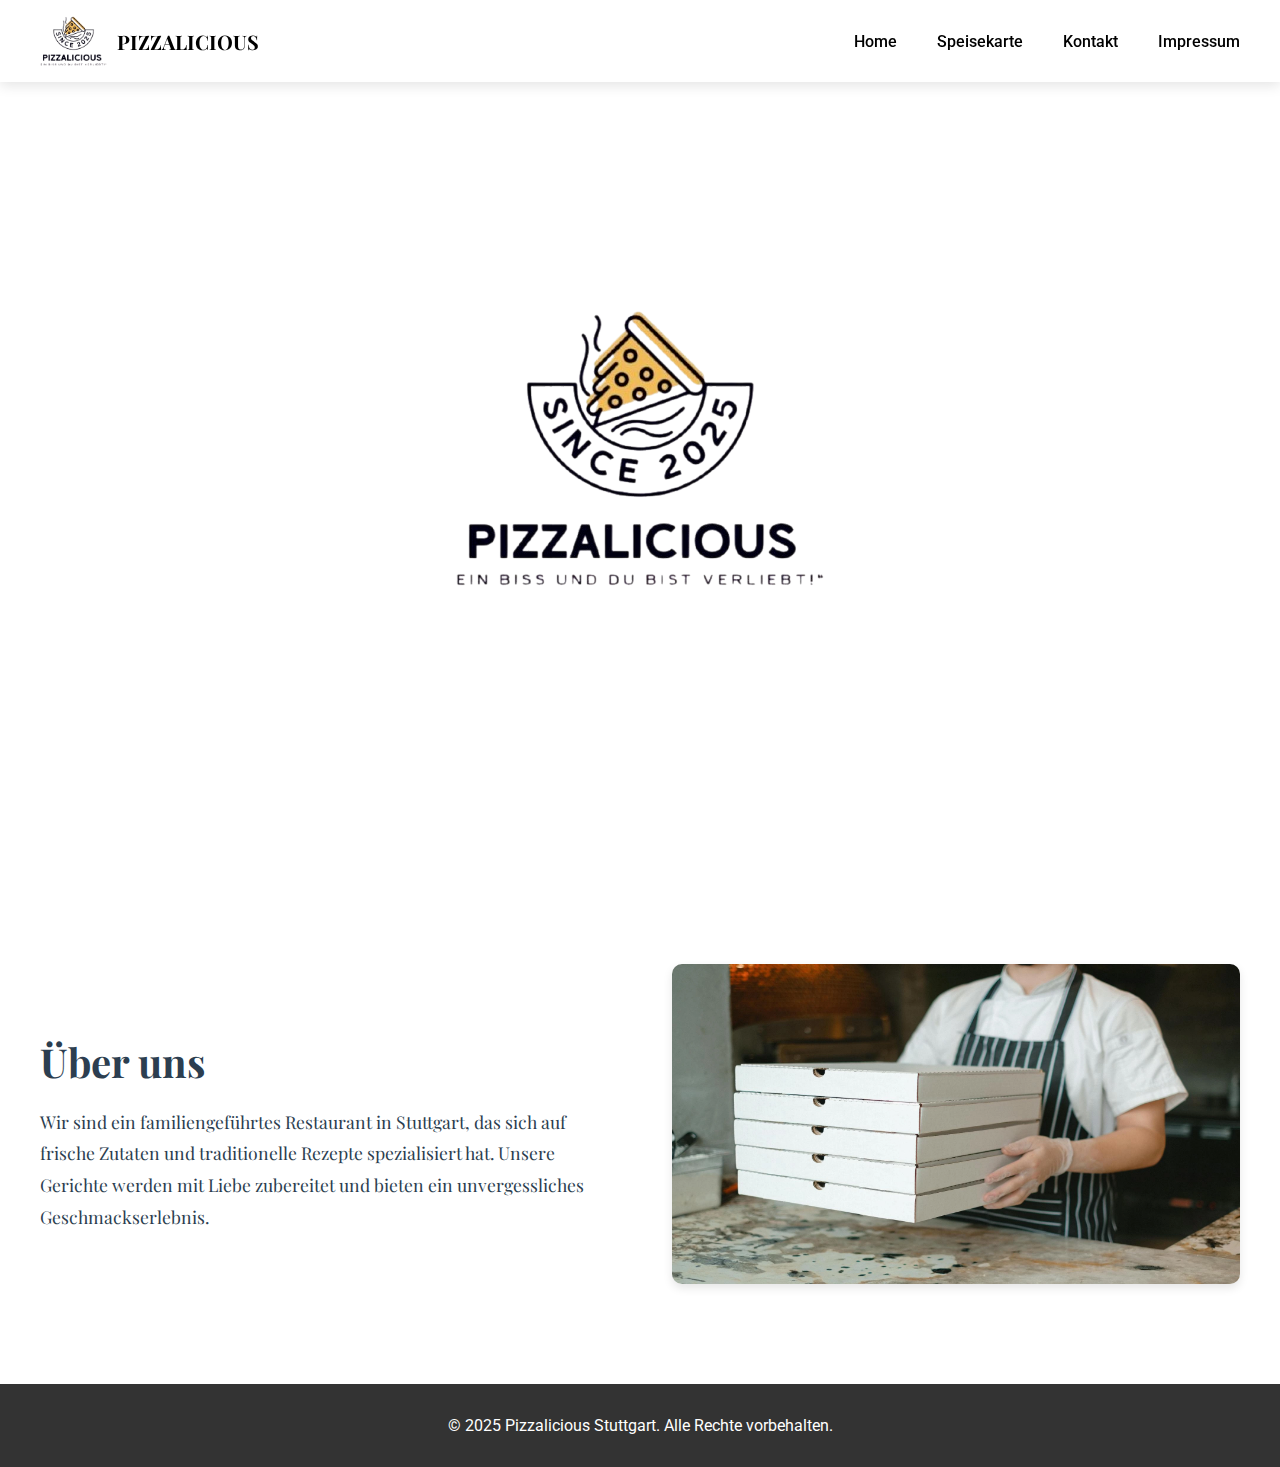
<file: index.html>
<!DOCTYPE html>
<html lang="de">
<head>
  <meta charset="UTF-8">
  <meta name="viewport" content="width=device-width, initial-scale=1.0">
  <meta name="description" content="Pizzalicious - Ihre Pizzeria in Stuttgart mit frischen Zutaten und traditionellen Rezepten. Bestellen Sie jetzt online!">
  <meta name="keywords" content="Pizzeria Stuttgart, Pizza bestellen Stuttgart, italienisches Restaurant Stuttgart, Pizzalicious">
  <meta name="robots" content="index, follow">
  <meta name="author" content="Pizzalicious">
  <title>Pizzalicious - Pizzeria in Stuttgart</title>
  <link rel="stylesheet" href="styles.css">
  <link rel="preload" href="pizza.webp" as="image">
  <link href="https://fonts.googleapis.com/css2?family=Playfair+Display:wght@400;700&family=Roboto:wght@300;400;500&display=swap" rel="stylesheet">
</head>
<body data-page="index">
<!-- Ladeanimation -->
<div id="loading-animation">
  <div class="loading-content">
    <img src="logo.png" alt="Pizzalicious Logo" loading="eager" class="nav-logo-animation">
  </div>
</div>
  <header>
    <nav>
      <div class="logo-container">
        <img src="logo.png" alt="Pizzalicious Logo" loading="eager" class="nav-logo">
        <div class="logo">PIZZALICIOUS</div>
      </div>
      <ul class="nav-links">
        <li><a href="index.html">Home</a></li>
        <li><a href="speisekarte.html">Speisekarte</a></li>
        <li><a href="kontakt.html">Kontakt</a></li>
        <li><a href="impressum.html">Impressum</a></li>
      </ul>
      <div class="burger" aria-label="Menü öffnen/schließen" role="button">
        <div class="line1"></div>
        <div class="line2"></div>
        <div class="line3"></div>
      </div>
    </nav>
  </header>

  <main>
    <section class="hero-base hero">
      <div class="hero-content">
        <h1>Herzlich Willkommen bei Pizzalicious in Stuttgart</h1>
        <span class="btn" data-glf-cuid="6b4a1268-bc5e-4cca-bccf-26b9a8309349" data-glf-ruid="03612477-8aed-4778-b296-d183eeb8cb35">MENÜ ansehen & bestellen</span>
        <script src="https://www.fbgcdn.com/embedder/js/ewm2.js" defer async></script>
      </div>
    </section>

    <section class="about">
      <div class="about-container">
        <div class="about-text">
          <h2>Über uns</h2>
          <p>Wir sind ein familiengeführtes Restaurant in Stuttgart, das sich auf frische Zutaten und traditionelle Rezepte spezialisiert hat. Unsere Gerichte werden mit Liebe zubereitet und bieten ein unvergessliches Geschmackserlebnis.</p>
        </div>
        <div class="about-image">
          <img src="about.webp" alt="Unser Restaurant Pizzalicious in Stuttgart" loading="eager">
        </div>
      </div>
    </section>
  </main>

  <footer>
    <p>&copy; 2025 Pizzalicious Stuttgart. Alle Rechte vorbehalten.</p>
  </footer>

  <script src="script.js"></script>
  <script type="application/ld+json">
  {
    "@context": "https://schema.org",
    "@type": "Restaurant",
    "name": "Pizzalicious",
    "address": {
      "@type": "PostalAddress",
      "streetAddress": "Musterstraße 123",
      "addressLocality": "Stuttgart",
      "postalCode": "12345",
      "addressCountry": "DE"
    },
    "telephone": "+491234567890",
    "url": "https://www.pizzalicious.de",
    "openingHours": [
      "Mo-Fr 12:00-22:00",
      "Sa-Su 10:00-23:00"
    ],
    "servesCuisine": "Italienisch",
    "priceRange": "€€"
  }
  </script>
</body>
</html>
</file>
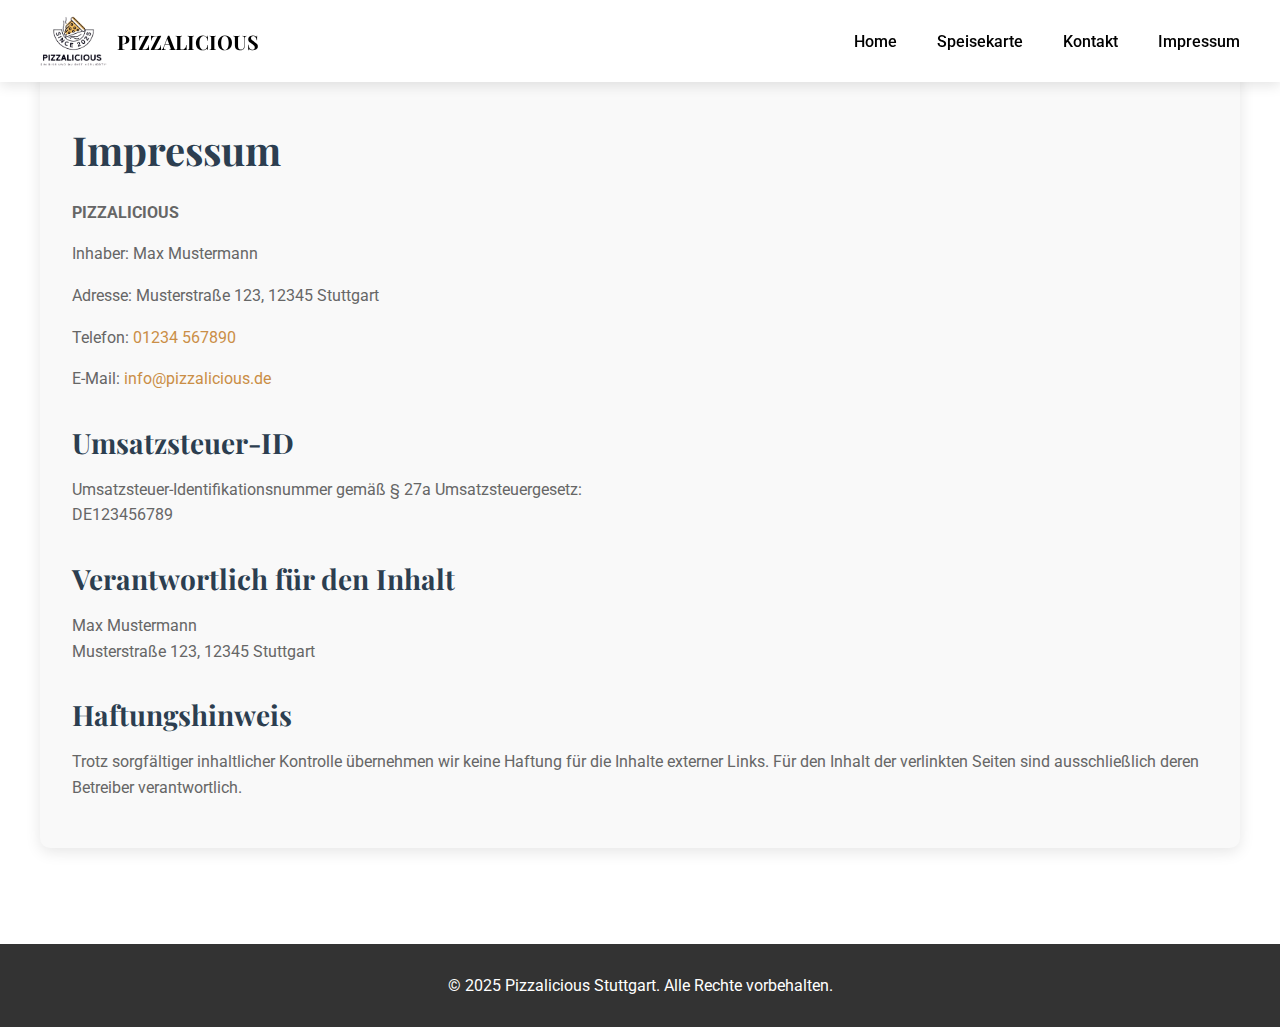
<file: impressum.html>
<!DOCTYPE html>
<html lang="de">
<head>
  <meta charset="UTF-8">
  <meta name="viewport" content="width=device-width, initial-scale=1.0">
  <meta name="description" content="Impressum von Pizzalicious - Ihre Pizzeria in Stuttgart.">
  <meta name="keywords" content="Pizzeria Stuttgart, Impressum Pizzalicious, Kontakt Stuttgart">
  <meta name="robots" content="index, follow">
  <meta name="author" content="Pizzalicious">
  <title>Pizzalicious - Impressum | Pizzeria Stuttgart</title>
  <link rel="stylesheet" href="styles.css">
  <link href="https://fonts.googleapis.com/css2?family=Playfair+Display:wght@400;700&family=Roboto:wght@300;400;500&display=swap" rel="stylesheet">
</head>
<body>
  <header>
    <nav>
      <div class="logo-container">
        <img src="logo.png" alt="Pizzalicious Logo" loading="eager" class="nav-logo">
        <div class="logo">PIZZALICIOUS</div>
      </div>
      <ul class="nav-links">
        <li><a href="index.html">Home</a></li>
        <li><a href="speisekarte.html">Speisekarte</a></li>
        <li><a href="kontakt.html">Kontakt</a></li>
        <li><a href="impressum.html">Impressum</a></li>
      </ul>
      <div class="burger" aria-label="Menü öffnen/schließen" role="button">
        <div class="line1"></div>
        <div class="line2"></div>
        <div class="line3"></div>
      </div>
    </nav>
  </header>

  <main>
    <section class="impressum">
      <div class="impressum-container">
        <h1>Impressum</h1>
        <p><strong>PIZZALICIOUS</strong></p>
        <p>Inhaber: Max Mustermann</p>
        <p>Adresse: Musterstraße 123, 12345 Stuttgart</p>
        <p>Telefon: <a href="tel:+491234567890">01234 567890</a></p>
        <p>E-Mail: <a href="mailto:info@pizzalicious.de">info@pizzalicious.de</a></p>

        <h2>Umsatzsteuer-ID</h2>
        <p>Umsatzsteuer-Identifikationsnummer gemäß § 27a Umsatzsteuergesetz:<br>DE123456789</p>

        <h2>Verantwortlich für den Inhalt</h2>
        <p>Max Mustermann<br>Musterstraße 123, 12345 Stuttgart</p>

        <h2>Haftungshinweis</h2>
        <p>Trotz sorgfältiger inhaltlicher Kontrolle übernehmen wir keine Haftung für die Inhalte externer Links. Für den Inhalt der verlinkten Seiten sind ausschließlich deren Betreiber verantwortlich.</p>
      </div>
    </section>
  </main>

  <footer>
    <p>&copy; 2025 Pizzalicious Stuttgart. Alle Rechte vorbehalten.</p>
  </footer>

  <script src="script.js"></script>
</body>
</html>
</file>
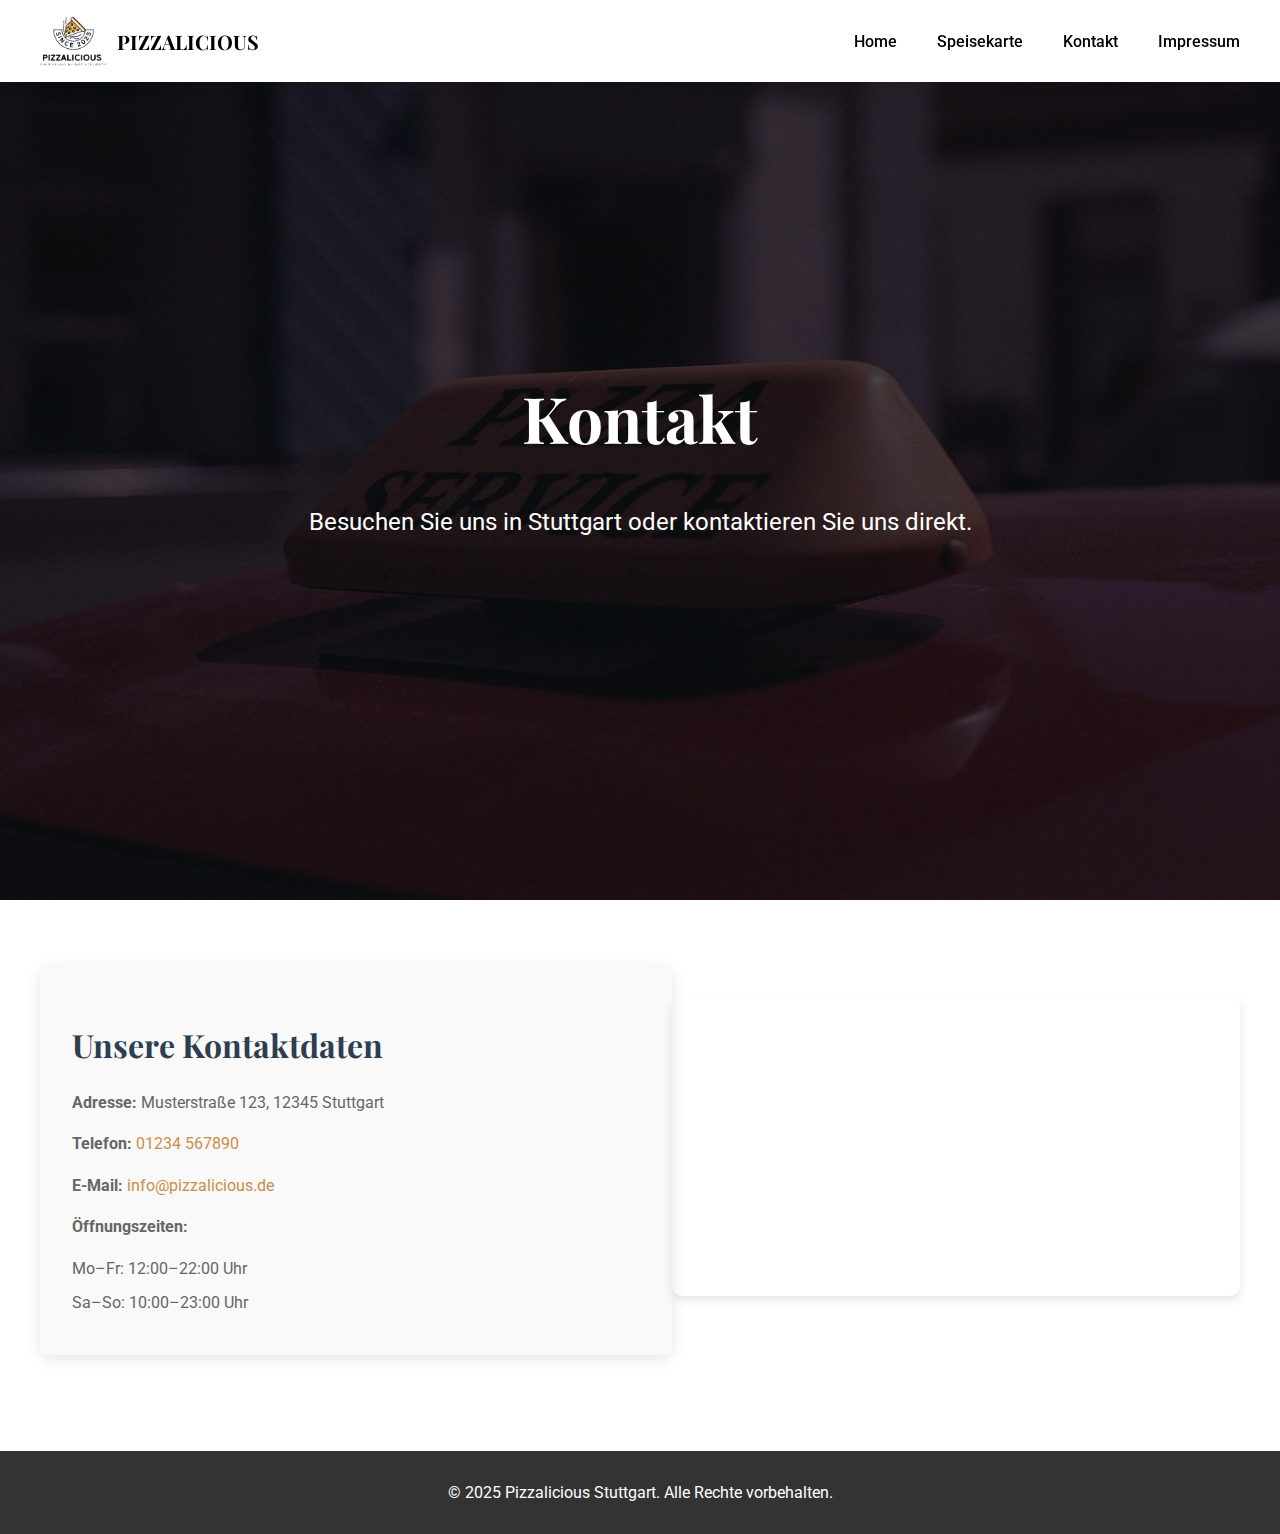
<file: kontakt.html>
<!DOCTYPE html>
<html lang="de">
<head>
  <meta charset="UTF-8">
  <meta name="viewport" content="width=device-width, initial-scale=1.0">
  <meta name="description" content="Kontaktieren Sie Pizzalicious in Stuttgart - besuchen Sie uns in der Musterstraße 123!">
  <meta name="keywords" content="Pizzeria Stuttgart, Kontakt Pizzalicious, Restaurant Stuttgart">
  <meta name="robots" content="index, follow">
  <meta name="author" content="Pizzalicious">
  <title>Pizzalicious - Kontakt | Pizzeria Stuttgart</title>
  <link rel="stylesheet" href="styles.css">
  <link href="https://fonts.googleapis.com/css2?family=Playfair+Display:wght@400;700&family=Roboto:wght@300;400;500&display=swap" rel="stylesheet">
</head>
<body>
  <header>
    <nav>
      <div class="logo-container">
        <img src="logo.png" alt="Pizzalicious Logo" loading="eager" class="nav-logo">
        <div class="logo">PIZZALICIOUS</div>
      </div>
      <ul class="nav-links">
        <li><a href="index.html">Home</a></li>
        <li><a href="speisekarte.html">Speisekarte</a></li>
        <li><a href="kontakt.html">Kontakt</a></li>
        <li><a href="impressum.html">Impressum</a></li>
      </ul>
      <div class="burger" aria-label="Menü öffnen/schließen" role="button">
        <div class="line1"></div>
        <div class="line2"></div>
        <div class="line3"></div>
      </div>
    </nav>
  </header>

  <main>
    <section class="hero-base contact-hero">
      <div class="hero-content">
        <h1>Kontakt</h1>
        <p>Besuchen Sie uns in Stuttgart oder kontaktieren Sie uns direkt.</p>
      </div>
    </section>

    <section class="contact">
      <div class="contact-container">
        <div class="contact-info">
          <h2>Unsere Kontaktdaten</h2>
          <p><strong>Adresse:</strong> Musterstraße 123, 12345 Stuttgart</p>
          <p><strong>Telefon:</strong> <a href="tel:+491234567890">01234 567890</a></p>
          <p><strong>E-Mail:</strong> <a href="mailto:info@pizzalicious.de">info@pizzalicious.de</a></p>
          <p><strong>Öffnungszeiten:</strong></p>
          <ul>
            <li>Mo–Fr: 12:00–22:00 Uhr</li>
            <li>Sa–So: 10:00–23:00 Uhr</li>
          </ul>
        </div>

        <div class="map-container">
          <iframe 
            src="https://www.google.com/maps/embed?pb=!1m18!1m12!1m3!1d2625.372891987654!2d9.182930615614784!3d48.77512597927988!2m3!1f0!2f0!3f0!3m2!1i1024!2i768!4f13.1!3m3!1m2!1s0x0%3A0x0!2zNDjCsDQ2JzMwLjUiTiA5wrAxMScwMi4yIkU!5e0!3m2!1sde!2sde!4v1742098557958!5m2!1sde!2sde"
            width="600"
            height="450"
            style="border:0;"
            allowfullscreen=""
            loading="lazy"
            referrerpolicy="no-referrer-when-downgrade">
          </iframe>
        </div>
      </div>
    </section>
  </main>

  <footer>
    <p>&copy; 2025 Pizzalicious Stuttgart. Alle Rechte vorbehalten.</p>
  </footer>

  <script src="script.js"></script>
</body>
</html>
</file>
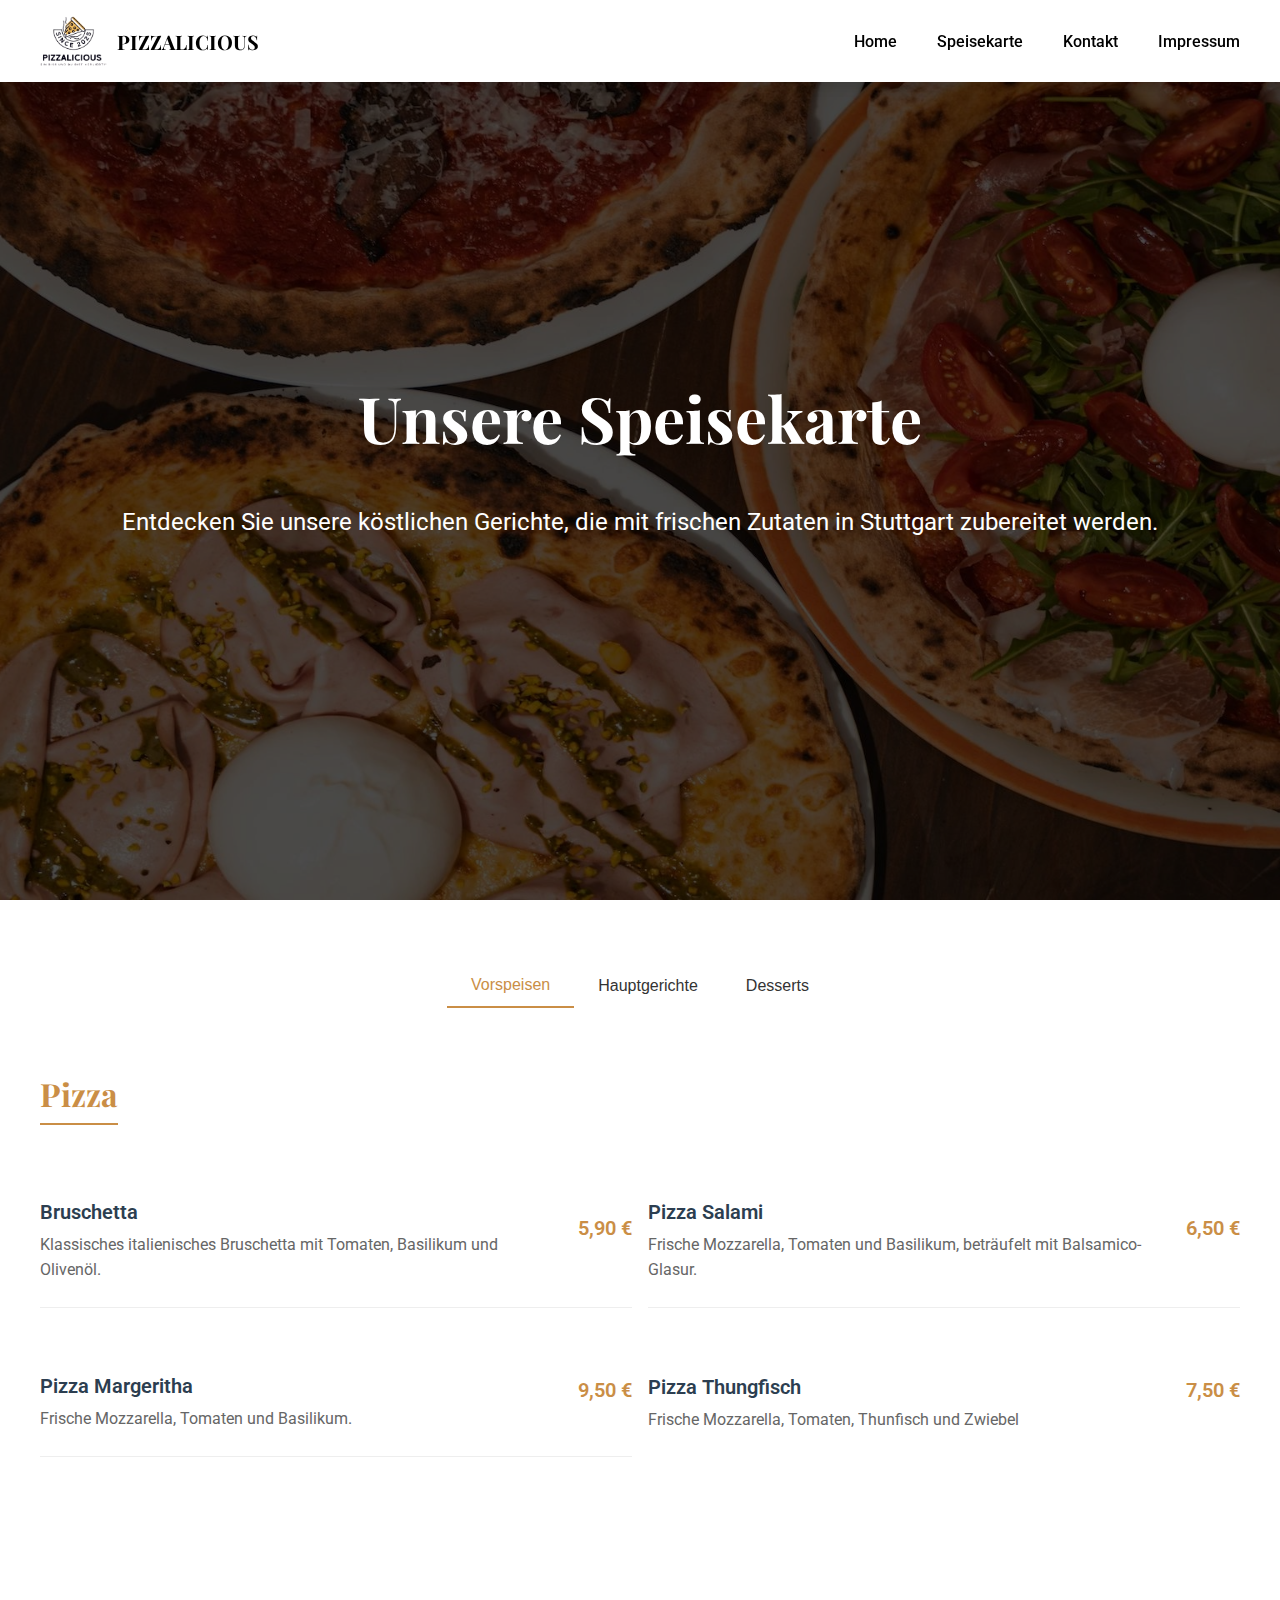
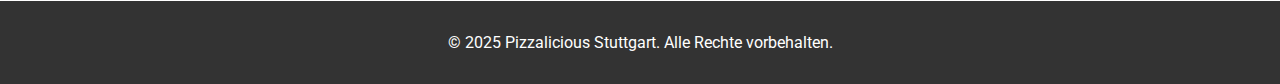
<file: speisekarte.html>
<!DOCTYPE html>
<html lang="de">
<head>
  <meta charset="UTF-8">
  <meta name="viewport" content="width=device-width, initial-scale=1.0">
  <meta name="description" content="Entdecken Sie die Speisekarte von Pizzalicious in Stuttgart - frische Pizza, Pasta und mehr!">
  <meta name="keywords" content="Speisekarte Stuttgart, Pizzeria Stuttgart, Pizza bestellen">
  <meta name="robots" content="index, follow">
  <meta name="author" content="Pizzalicious">
  <title>Pizzalicious - Speisekarte | Pizzeria Stuttgart</title>
  <link rel="stylesheet" href="styles.css">
  <link rel="preload" href="speisekarte.webp" as="image">
  <link href="https://fonts.googleapis.com/css2?family=Playfair+Display:wght@400;700&family=Roboto:wght@300;400;500&display=swap" rel="stylesheet">
</head>
<body data-page="speisekarte">
  <header>
    <nav>
      <div class="logo-container">
        <img src="logo.png" alt="Pizzalicious Logo" loading="eager" class="nav-logo">
        <div class="logo">PIZZALICIOUS</div>
      </div>
      <ul class="nav-links">
        <li><a href="index.html">Home</a></li>
        <li><a href="speisekarte.html">Speisekarte</a></li>
        <li><a href="kontakt.html">Kontakt</a></li>
        <li><a href="impressum.html">Impressum</a></li>
      </ul>
      <div class="burger" aria-label="Menü öffnen/schließen" role="button">
        <div class="line1"></div>
        <div class="line2"></div>
        <div class="line3"></div>
      </div>
    </nav>
  </header>

  <main>
    <section class="hero-base menu-hero">
      <div class="hero-content">
        <h1>Unsere Speisekarte</h1>
        <p>Entdecken Sie unsere köstlichen Gerichte, die mit frischen Zutaten in Stuttgart zubereitet werden.</p>
      </div>
    </section>

    <section class="menu">
      <div class="menu-tabs">
        <button class="tab-link active" data-category="vorspeisen">Vorspeisen</button>
        <button class="tab-link" data-category="hauptgerichte">Hauptgerichte</button>
        <button class="tab-link" data-category="desserts">Desserts</button>
      </div>

      <div id="vorspeisen" class="menu-category active">
        <h3>Vorspeisen</h3>
        <ul class="menu-list">
          <li class="menu-item">
            <div class="item-info">
              <h4>Bruschetta</h4>
              <p>Klassisches italienisches Bruschetta mit Tomaten, Basilikum und Olivenöl.</p>
            </div>
            <div class="item-price">5,90 €</div>
          </li>
          <li class="menu-item">
            <div class="item-info">
              <h4>Caprese</h4>
              <p>Frische Mozzarella, Tomaten und Basilikum, beträufelt mit Balsamico-Glasur.</p>
            </div>
            <div class="item-price">6,50 €</div>
          </li>
        </ul>
      </div>

      <div id="hauptgerichte" class="menu-category">
        <h3>Hauptgerichte</h3>
        <ul class="menu-list">
          <li class="menu-item">
            <div class="item-info">
              <h4>Spaghetti Bolognese</h4>
              <p>Spaghetti mit einer reichhaltigen Bolognese-Sauce aus Rindfleisch.</p>
            </div>
            <div class="item-price">12,90 €</div>
          </li>
          <li class="menu-item">
            <div class="item-info">
              <h4>Pizza Margherita</h4>
              <p>Klassische Pizza mit Tomatensauce, Mozzarella und frischem Basilikum.</p>
            </div>
            <div class="item-price">9,90 €</div>
          </li>
          <li class="menu-item">
            <div class="item-info">
              <h4>Hamsi Tava</h4>
              <p>Hamsi Tava aus Trabzon.</p>
            </div>
            <div class="item-price">14,90 €</div>
          </li>
        </ul>
      </div>

      <div id="desserts" class="menu-category">
        <h3>Desserts</h3>
        <ul class="menu-list">
          <li class="menu-item">
            <div class="item-info">
              <h4>Tiramisu</h4>
              <p>Italienischer Klassiker mit Mascarpone, Kaffee und Kakao.</p>
            </div>
            <div class="item-price">4,90 €</div>
          </li>
          <li class="menu-item">
            <div class="item-info">
              <h4>Panna Cotta</h4>
              <p>Cremiges Dessert mit Vanille und frischen Beeren.</p>
            </div>
            <div class="item-price">5,50 €</div>
          </li>
        </ul>
      </div>
    </section>
  </main>

  <footer>
    <p>&copy; 2025 Pizzalicious Stuttgart. Alle Rechte vorbehalten.</p>
  </footer>

  <script src="script.js"></script>
</body>
</html>
</file>
<file: styles.css>
/* Allgemeine Stile */
body {
  font-family: 'Roboto', sans-serif;
  margin: 0;
  padding: 0;
  box-sizing: border-box;
  color: #333;
}

h1, h2, h3 {
  font-family: 'Playfair Display', serif;
  font-weight: 700;
}

/* Header */
header {
  background: rgba(255, 255, 255);
  position: fixed;
  width: 100%;
  top: 0;
  z-index: 1000;
  box-shadow: 0 4px 12px rgba(0, 0, 0, 0.1);
  backdrop-filter: blur(10px);
}

nav {
  display: flex;
  justify-content: space-between;
  align-items: center;
  padding: 1rem 2rem;
  max-width: 1200px;
  margin: 0 auto;
}

.logo {
  font-size: 1.25rem;
  font-weight: bold;
  color: rgb(0, 0, 0);
  font-family: 'Playfair Display', serif;
}

.logo-container {
  display: flex;
  align-items: center;
}
.nav-logo {
  height: 50px;
  width: auto;
  margin-right: 10px;
}

.nav-links {
  list-style: none;
  display: flex;
  margin: 0;
  padding: 0;
}

.nav-links li {
  margin-left: 2.5rem;
}

.nav-links a {
  color: rgb(0, 0, 0);
  text-decoration: none;
  font-weight: 500;
  font-size: 1rem;
  transition: color 0.3s ease, transform 0.3s ease;
}

.nav-links a:hover {
  color: #000000;
  transform: translateY(-2px);
}

.burger {
  display: none;
  flex-direction: column;
  cursor: pointer;
}

.burger div {
  width: 25px;
  height: 3px;
  background: rgb(0, 0, 0);
  margin: 4px;
  transition: all 0.3s ease;
}

.burger.active .line1 {
  transform: rotate(-45deg) translate(-5px, 6px);
}

.burger.active .line2 {
  opacity: 0;
}

.burger.active .line3 {
  transform: rotate(45deg) translate(-5px, -6px);
}

/* Hero-Sektion */
.hero-base {
  background: no-repeat center center/cover;
  height: 100vh;
  display: flex;
  justify-content: center;
  align-items: center;
  text-align: center;
  color: #fff;
  position: relative;
}

.hero {
  background-image: url('pizza.webp');
}
.menu-hero {
  background-image: url('speisekarte.webp');
}
.contact-hero {
  background-image: url('contact-hero.webp');
}

.hero-base::before {
  content: '';
  position: absolute;
  top: 0;
  left: 0;
  width: 100%;
  height: 100%;
  background: rgba(0, 0, 0, 0.7);
  z-index: 0;
}

.hero-content {
  position: relative;
  z-index: 1;
}

.hero-base h1 {
  font-size: 4rem;
  margin-bottom: 3rem;
}

.hero-base p {
  font-size: 1.5rem;
  margin-bottom: 2rem;
}

.btn {
  background: #f0f0f0;
  color: rgb(0, 0, 0);
  padding: 1.25rem 2rem;
  text-decoration: none;
  border-radius: 5px;
  font-weight: 500;
  transition: background 0.3s ease;
  border: 1px solid #000000;
}

.btn:hover {
  background: #bebebe;
}

/* Über uns Sektion */
.about {
  padding: 4rem 2rem;
  max-width: 1200px;
  margin: 0 auto;
}

.about-container {
  display: flex;
  align-items: center;
  gap: 4rem;
}

.about-text {
  flex: 1;
  font-family: 'Playfair Display', serif;
  color: #2c3e50;
}

.about-text h2 {
  font-size: 2.5rem;
  margin-bottom: 1rem;
  font-weight: 700;
}

.about-text p {
  font-size: 1.1rem;
  line-height: 1.8;
  font-weight: 400;
}

.about-image {
  flex: 1;
  max-width: 50%;
}

.about-image img {
  width: 100%;
  max-width: 100%;
  border-radius: 10px;
  box-shadow: 0 4px 10px rgba(0, 0, 0, 0.1);
}

/* Speisekarten-Sektion */
.menu {
  padding: 4rem 2rem;
  max-width: 1200px;
  margin: 0 auto;
}

.menu h2 {
  font-size: 2.5rem;
  text-align: center;
  margin-bottom: 2rem;
  font-family: 'Playfair Display', serif;
  color: #2c3e50;
}

.menu-category {
  margin-bottom: 3rem;
}

.menu-category h3 {
  font-size: 2rem;
  margin-bottom: 1.5rem;
  font-family: 'Playfair Display', serif;
  color: #ca8e46;
  border-bottom: 2px solid #ca8e46;
  display: inline-block;
  padding-bottom: 0.5rem;
}
.menu-list {
  list-style: none;
  padding: 0;
  margin: 0;
  display: grid;
  grid-template-columns: 1fr 1fr; /* Zwei Spalten mit gleicher Breite */
  gap: 1rem; /* Abstand zwischen den Items */
}

.menu-item {
  display: flex;
  justify-content: space-between;
  align-items: center;
  padding: 1.5rem 0;
  border-bottom: 1px solid #eee;
}

.menu-item:last-child {
  border-bottom: none;
}

.item-info h4 {
  font-size: 1.25rem;
  margin-bottom: 0.5rem;
  color: #2c3e50;
  font-weight: 600;
}

.item-info p {
  font-size: 1rem;
  color: #666;
  line-height: 1.6;
  margin: 0;
}

.item-price {
  font-size: 1.25rem;
  font-weight: 600;
  color: #ca8e46;
  margin-left: 1rem;
  white-space: nowrap;
}

/* Tabs */
.menu-tabs {
  display: flex;
  justify-content: center;
  margin-bottom: 2rem;
}

.tab-link {
  background: none;
  border: none;
  padding: 0.75rem 1.5rem;
  font-size: 1rem;
  font-weight: 500;
  color: #333;
  cursor: pointer;
  transition: color 0.3s ease, border-bottom 0.3s ease;
}

.tab-link.active {
  color: #ca8e46;
  border-bottom: 2px solid #ca8e46;
}

.tab-link:hover {
  color: #ca8e46;
}

.menu-category {
  display: none;
}

.menu-category.active {
  display: block;
}

/* Kontakt-Sektion */
.contact {
  padding: 4rem 2rem;
  max-width: 1200px;
  margin: 0 auto;
}

.contact-container {
  display: flex;
  justify-content: center;
}

.contact-info {
  background: #f9f9f9;
  padding: 2rem;
  border-radius: 10px;
  box-shadow: 0 4px 15px rgba(0, 0, 0, 0.1);
  max-width: 600px;
  width: 100%;
}

.contact-info h2 {
  font-size: 2rem;
  margin-bottom: 1.5rem;
  font-family: 'Playfair Display', serif;
  color: #2c3e50;
}

.contact-info p {
  font-size: 1rem;
  color: #666;
  line-height: 1.6;
  margin-bottom: 1rem;
}

.contact-info a {
  color: #ca8e46;
  text-decoration: none;
  transition: color 0.3s ease;
}

.contact-info a:hover {
  color: #b87d3d;
}

.contact-info ul {
  list-style: none;
  padding: 0;
  margin: 0;
}

.contact-info ul li {
  font-size: 1rem;
  color: #666;
  line-height: 1.6;
  margin-bottom: 0.5rem;
}

/* Impressum-Sektion */
.impressum {
  padding: 4rem 2rem;
  max-width: 1200px;
  margin: 0 auto;
}

.impressum-container {
  background: #f9f9f9;
  padding: 2rem;
  border-radius: 10px;
  box-shadow: 0 4px 15px rgba(0, 0, 0, 0.1);
}

.impressum h1 {
  font-size: 2.5rem;
  margin-bottom: 1.5rem;
  font-family: 'Playfair Display', serif;
  color: #2c3e50;
}

.impressum h2 {
  font-size: 1.75rem;
  margin-top: 2rem;
  margin-bottom: 1rem;
  font-family: 'Playfair Display', serif;
  color: #2c3e50;
}

.impressum p {
  font-size: 1rem;
  color: #666;
  line-height: 1.6;
  margin-bottom: 1rem;
}

.impressum a {
  color: #ca8e46;
  text-decoration: none;
  transition: color 0.3s ease;
}

.impressum a:hover {
  color: #b87d3d;
}

/* Footer */
footer {
  background: #333;
  color: #fff;
  text-align: center;
  padding: 1rem;
  margin-top: 2rem;
}

/* Google Maps Karte */
.map-container {
  margin-top: 2rem;
  width: 100%;
  max-width: 600px;
  height: 300px;
  border-radius: 10px;
  overflow: hidden;
  box-shadow: 0 4px 10px rgba(0, 0, 0, 0.1);
}

.map-container iframe {
  width: 100%;
  height: 100%;
  border: 0;
}

/* Ladeanimation */
#loading-animation {
  position: fixed;
  top: 0;
  left: 0;
  width: 100%;
  height: 100%;
  background: #ffffff;
  display: flex;
  justify-content: center;
  align-items: center;
  z-index: 1000;
  animation: fadeOut 1s ease-in-out 1s forwards;
}

.loading-content {
  text-align: center;
}

.nav-logo-animation {
  animation: slideUp 1s ease-in-out;
}

@keyframes slideUp {
  0% { opacity: 0; transform: translateY(20px); }
  100% { opacity: 1; transform: translateY(0); }
}

@keyframes fadeOut {
  0% { opacity: 1; }
  100% { opacity: 0; visibility: hidden; }
}

/* Responsive Stile */
@media (max-width: 768px) {
  .nav-links {
    display: none;
    flex-direction: column;
    width: 100%;
    background: rgba(255,255, 255);
    position: absolute;
    top: 60px;
    left: 0;
    padding: 1rem;
  }

  .nav-links.active {
    display: flex;
  }

  .nav-links li {
    margin: 1rem 0;
  }

  .burger {
    display: flex;
  }

  .hero-base h1 {
    font-size: 3rem;
  }

  .hero-base p {
    font-size: 1.2rem;
  }

  .about-container {
    flex-direction: column;
    text-align: center;
  }

  .about-image {
    max-width: 100%;
  }

  .menu-item {
    flex-direction: column;
    align-items: flex-start;
    padding: 1rem 0;
  }

  .item-price {
    margin-top: 0.5rem;
    margin-left: 0;
  }

  .contact-container {
    flex-direction: column;
    gap: 2rem;
  }

  .map-container {
    height: 250px;
  }
}
</file>
